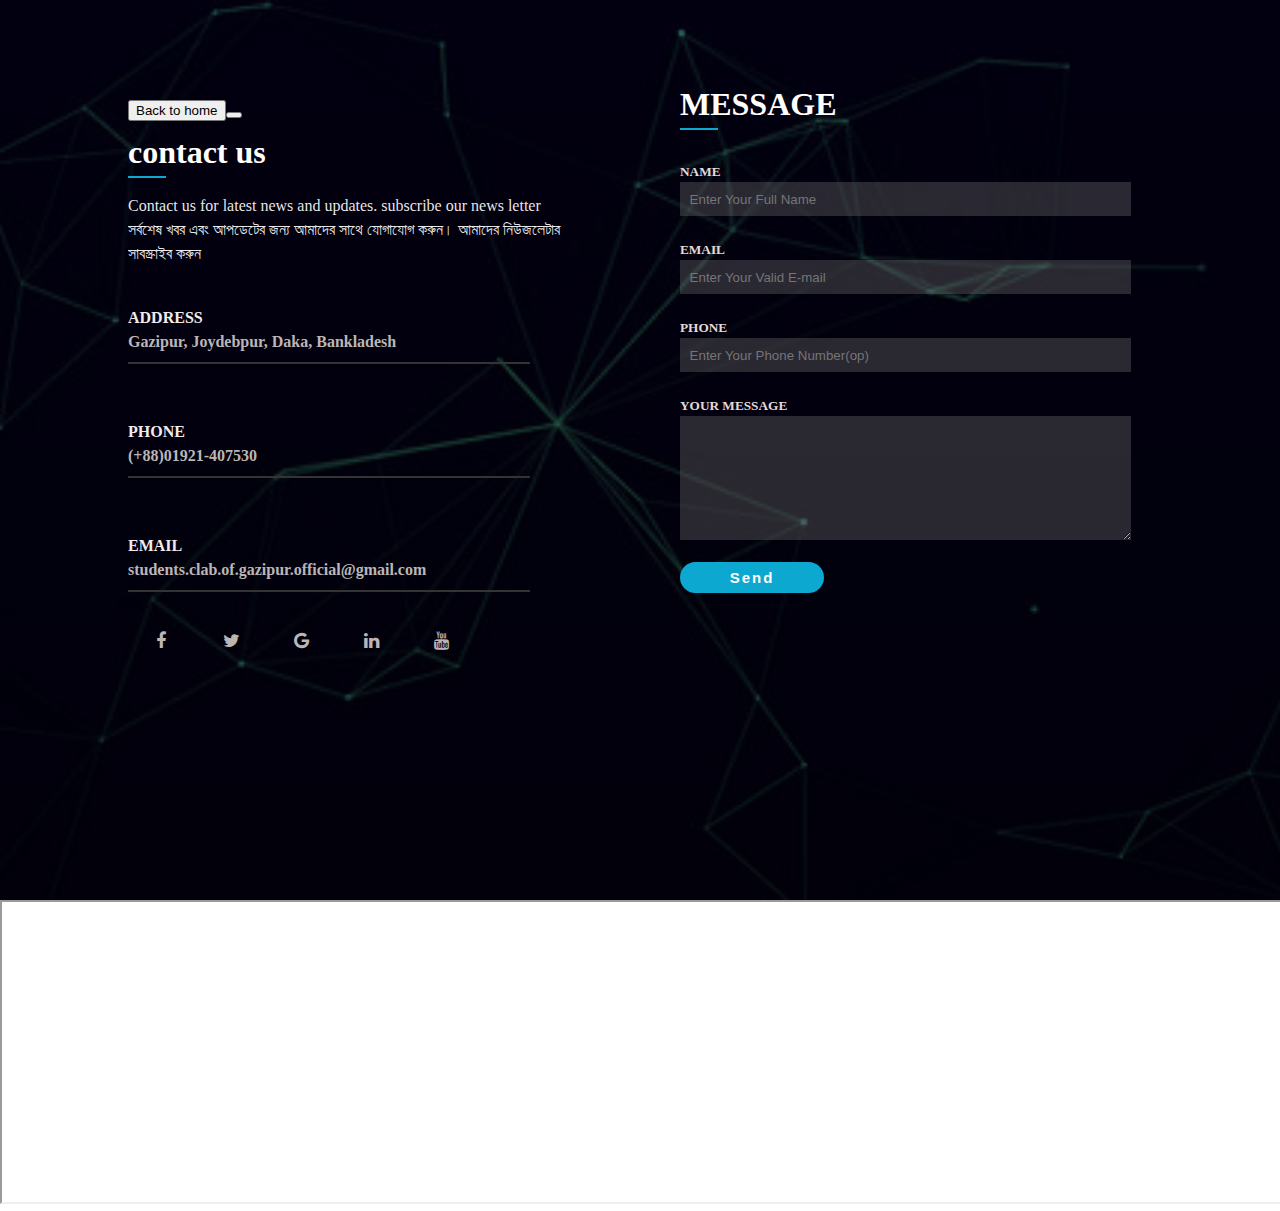
<file: contract.html>
<!DOCTYPE html>
<html lang="en">
<head>
  <meta charset="UTF-8">
  <meta name="viewport" content="width=device-width, initial-scale=1.0">
  <meta http-equiv="X-UA-Compatible" content="ie=edge">
  <!-- adding font awesome -->
  <link rel="stylesheet" href="https://cdnjs.cloudflare.com/ajax/libs/font-awesome/4.7.0/css/font-awesome.min.css">
  <!-- adding style css -->
  
  
  
  <!--style start-->
  
  
  
  <style>
  
     
.Form-left h4,[class~=Form-left] h1,body,form h5{padding-left:0;}[class~=Form-left] h1{color:#fff;}form h5,body,.Form-left h4,[class~=Form-left] h1{padding-bottom:0;}.Form-left h4,form h5,[class~=Form-left] h1,body{padding-right:0;}form h5,body,[class~=Form-left] h1,.Form-left h4{padding-top:0;}.Form-left h4,body,form h5,[class~=Form-left] h1{margin-left:0;}body,form h5,[class~=Form-left] h1,.Form-left h4{margin-bottom:0;}[class~=form-sections]{margin-top:5rem;}[class~=form-sections]{display:grid;}[class~=Form-left] h1,.Form-left h4,form h5,body{margin-right:0;}form h5,.Form-left h4,body,[class~=Form-left] h1{margin-top:0;}[class~=form-sections]{grid-gap:5rem;}[class~=form-sections]{grid-template-columns:repeat(2,1fr);}#fancy-form{background:linear-gradient(rgba(0,0,0,.4),rgba(0,0,0,.6)),url("images/particles.jpg");}form h5{color:#e4dada;}form input{padding-left:.6rem;}form input{padding-bottom:.6rem;}form input{padding-right:.6rem;}form input{padding-top:.6rem;}form input{width:27rem;}form input{border-left-width:medium;}form input{border-bottom-width:medium;}form input{border-right-width:medium;}#fancy-form [class~=container]{width:80%;}form input{border-top-width:medium;}form input{border-left-style:none;}[class~=line]{border-bottom-width:.020833333in;}[class~=line]{border-bottom-style:solid;}[class~=line]{border-bottom-color:#0ca8cf;}form input{border-bottom-style:none;}[class~=line]{border-image:none;}form input{border-right-style:none;}.Form-left h4{color:#f3ebeb;}[class~=Form-left] span{color:#bbb6b6;}[class~=Form-left] span{font-weight:bold;}#fancy-form{background-size:cover;}[class~=Form-left] hr{width:25rem;}[class~=line]{width:8%;}form input{border-top-style:none;}form input{border-left-color:currentColor;}[class~=line],[class~=Form-left] hr{margin-left:0;}form input{border-bottom-color:currentColor;}[class~=fa]{padding-left:.5pc;}form input{border-right-color:currentColor;}form input{border-top-color:currentColor;}form input{border-image:none;}form input{background-color:rgba(136,133,133,.3);}#fancy-form{background-position:center;}[class~=Form-left] hr{border-left-width:.010416667in;}body{line-height:1.5;}form input{color:white;}form input{outline:none;}[class~=fa]{padding-bottom:.5pc;}[class~=Form-left] hr{border-bottom-width:.010416667in;}[class~=fa]{padding-right:.5pc;}form textarea{padding-left:.6rem;}#fancy-form [class~=container]{margin-left:auto;}form textarea{padding-bottom:.6rem;}[class~=Form-left] hr{border-right-width:.010416667in;}[class~=Form-left] hr{border-top-width:.010416667in;}[class~=fa]{padding-top:.5pc;}form textarea{padding-right:.6rem;}body{box-sizing:border-box;}[class~=fa]{font-size:1.125pc;}[class~=Form-left] hr{border-left-style:solid;}form textarea{padding-top:.6rem;}body{color:rgba(248,248,248,.938);}form textarea{width:27rem;}[class~=Form-left] hr{border-bottom-style:solid;}form textarea{border-left-width:medium;}form textarea{border-bottom-width:medium;}[class~=fa]{width:50px;}#fancy-form [class~=container]{margin-bottom:auto;}form{padding-top:2rem;}[class~=Form-left] hr{border-right-style:solid;}form textarea{border-right-width:medium;}form textarea{border-top-width:medium;}form textarea{border-left-style:none;}[class~=Form-left] hr{border-top-style:solid;}form textarea{border-bottom-style:none;}form textarea{border-right-style:none;}[class~=Form-left] hr{border-left-color:#353434;}[class~=Form-left] hr{border-bottom-color:#353434;}form textarea{border-top-style:none;}[class~=Form-left] hr{border-right-color:#353434;}[class~=Form-left] hr{border-top-color:#353434;}[class~=fa],form button{text-align:center;}[class~=Form-left] hr{border-image:none;}form textarea{border-left-color:currentColor;}[class~=fa]{text-decoration:none;}[class~=Form-right] h1{color:#fff;}form textarea{border-bottom-color:currentColor;}form textarea{border-right-color:currentColor;}[class~=Form-right] h1{padding-left:0;}[class~=Form-right] h1{padding-bottom:0;}form textarea{border-top-color:currentColor;}form textarea{border-image:none;}[class~=fa]{color:#bbb6b6;}form textarea{background-color:rgba(136,133,133,.3);}[class~=Form-right] h1{padding-right:0;}form textarea{color:white;}[class~=Form-right] h1{padding-top:0;}[class~=Form-right] h1{margin-left:0;}form textarea,form button{outline:none;}[class~=Form-right] h1{margin-bottom:0;}form button{width:9rem;}[class~=Form-right] h1{margin-right:0;}[class~=Form-right] h1{margin-top:0;}form button{background:#0ca8cf;}#fancy-form [class~=container]{margin-right:auto;}form button{padding-left:.052083333in;}#fancy-form [class~=container]{margin-top:auto;}form button{padding-bottom:.052083333in;}form button{padding-right:.052083333in;}form button{padding-top:.052083333in;}#fancy-form{height:100vh;}form button{border-left-color:transparent;}form button{border-bottom-color:transparent;}form button{border-right-color:transparent;}form button{border-top-color:transparent;}form button{color:#fff;}form button{font-size:.9375pc;}form button{font-weight:bold;}form button{letter-spacing:.020833333in;}[class~=fa]:hover{color:#1087be;}form button{margin-top:.9rem;}form button{border-radius:.520833333in;}form button{cursor:pointer;}#fancy-form [class~=container]{overflow:hidden;}@media (max-width: 968px){[class~=fa]{padding-left:6pt;}[class~=fa]{padding-bottom:6pt;}#fancy-form{background:linear-gradient(rgba(0,0,0,.4),rgba(0,0,0,.9)),url("images/particles.jpg");}[class~=fa]{padding-right:6pt;}[class~=fa]{padding-top:6pt;}[class~=fa]{font-size:13.5pt;}[class~=fa]{width:22.5pt;}#fancy-form{background-size:cover;}#fancy-form{background-position:center;}[class~=fa]{text-align:center;}[class~=fa]{text-decoration:none;}[class~=fa]{color:#bbb6b6;}[class~=form-sections] [class~=Form-right]{margin-top:2rem;}#fancy-form{height:auto;}#fancy-form [class~=form-sections]{display:block;}#fancy-form,#fancy-form [class~=form-sections]{width:100%;}#fancy-form [class~=form-sections]{text-align:left;}[class~=form-sections] [class~=Form-right]{margin-bottom:2rem;}}
  
  
  
  
  
  
  
  </style>
  
  
  
  
  
   <!--style End-->
  
  
  
  
  
<title>Contract Us</title>
</head>
<body>



	
	
  
  <section id="fancy-form">
   <div class="container">
    <div class="form-sections">
      <!-- Form left -->
      <div class="Form-left">

    <h1><a href="index.html"><button>Back to home<button></a></h1>
		
		 <h1>contact us</h1>
        <div class="line"></div> <!--border-bottom line-->
        <p>Contact us for latest news and updates. subscribe our news letter <br>সর্বশেষ খবর এবং আপডেটের জন্য আমাদের সাথে যোগাযোগ করুন। আমাদের নিউজলেটার সাবস্ক্রাইব করুন</p><br>

        <!--first Heading -->
        <h4>ADDRESS</h4>
         <span>Gazipur, Joydebpur, Daka, Bankladesh</span>
         <hr><br><br>

         <!--second Heading -->
        <h4>PHONE</h4>
         <span>(+88)01921-407530</span>
         <hr><br><br>

       <!--third Heading -->
        <h4>EMAIL</h4>
         <span>students.clab.of.gazipur.official@gmail.com</span>
         <hr> <br>

         <!-- social media icons -->
          <a href="https://www.facebook.com/studentclubgazipurbd" class="fa fa-facebook"></a>
          <a href="#" class="fa fa-twitter"></a>
          <a href="#" class="fa fa-google"></a>
          <a href="#" class="fa fa-linkedin"></a>
          <a href="#" class="fa fa-youtube"></a>
      </div>

      <!-- form right -->
      <div class="Form-right" >
        <h1>MESSAGE</h1>
        <div class="line"></div>
        <!-- form -->
        <form method="POST" autocomplete="off" name="Contract-Message" >
          <h5>NAME</h5>
          <input type="text" name="Name" placeholder="Enter Your Full Name"><br><br>
          <h5>EMAIL</h5>
          <input type="email" name="E-mail" placeholder="Enter Your Valid E-mail"><br><br>
          <h5>PHONE</h5>
          <input type="number" name="Number" placeholder="Enter Your Phone Number(op)"><br><br>
          <h5>YOUR MESSAGE</h5>
          <textarea name="MESSAGE"   id="" cols="50" rows="7"></textarea><br>
          <button type="submit" name="submit" value="Send message">Send</button>
		 
        </form>
      </div>
    </div>
    </div>
  </section>
  
  
  <iframe src="https://www.google.com/maps/embed?pb=!1m18!1m12!1m3!1d29160.24228526575!2d90.40015703120181!3d23.994707613118436!2m3!1f0!2f0!3f0!3m2!1i1024!2i768!4f13.1!3m3!1m2!1s0x3755dafdd8aa72a1%3A0xe3a23793cb030fdb!2sGazipur!5e0!3m2!1sen!2sbd!4v1629884831677!5m2!1sen!2sbd" width="100%" height="300" style="border:1px solid blac;" allowfullscreen="" loading="lazy"></iframe>

  <!--From script start-->
  <script>
            const scriptURL = 'https://script.google.com/macros/s/AKfycby42A2NcYYfemzFmD9IjX0CVItc4m-rTaQ9r_cly5L5HEXdT6YBlpyt1RILgz3oMe7P/exec'
            const form = document.forms['Contract-Message']
          
            form.addEventListener('submit', e => {
              e.preventDefault()
              fetch(scriptURL, { method: 'POST', body: new FormData(form)})
                .then(response => alert("Thanks for Contacting us..! We Will Contact You Soon..."))
                .catch(error => console.error('Error!', error.message))
            })
          </script>
  <!--From script End-->

</body>
</html>
</file>
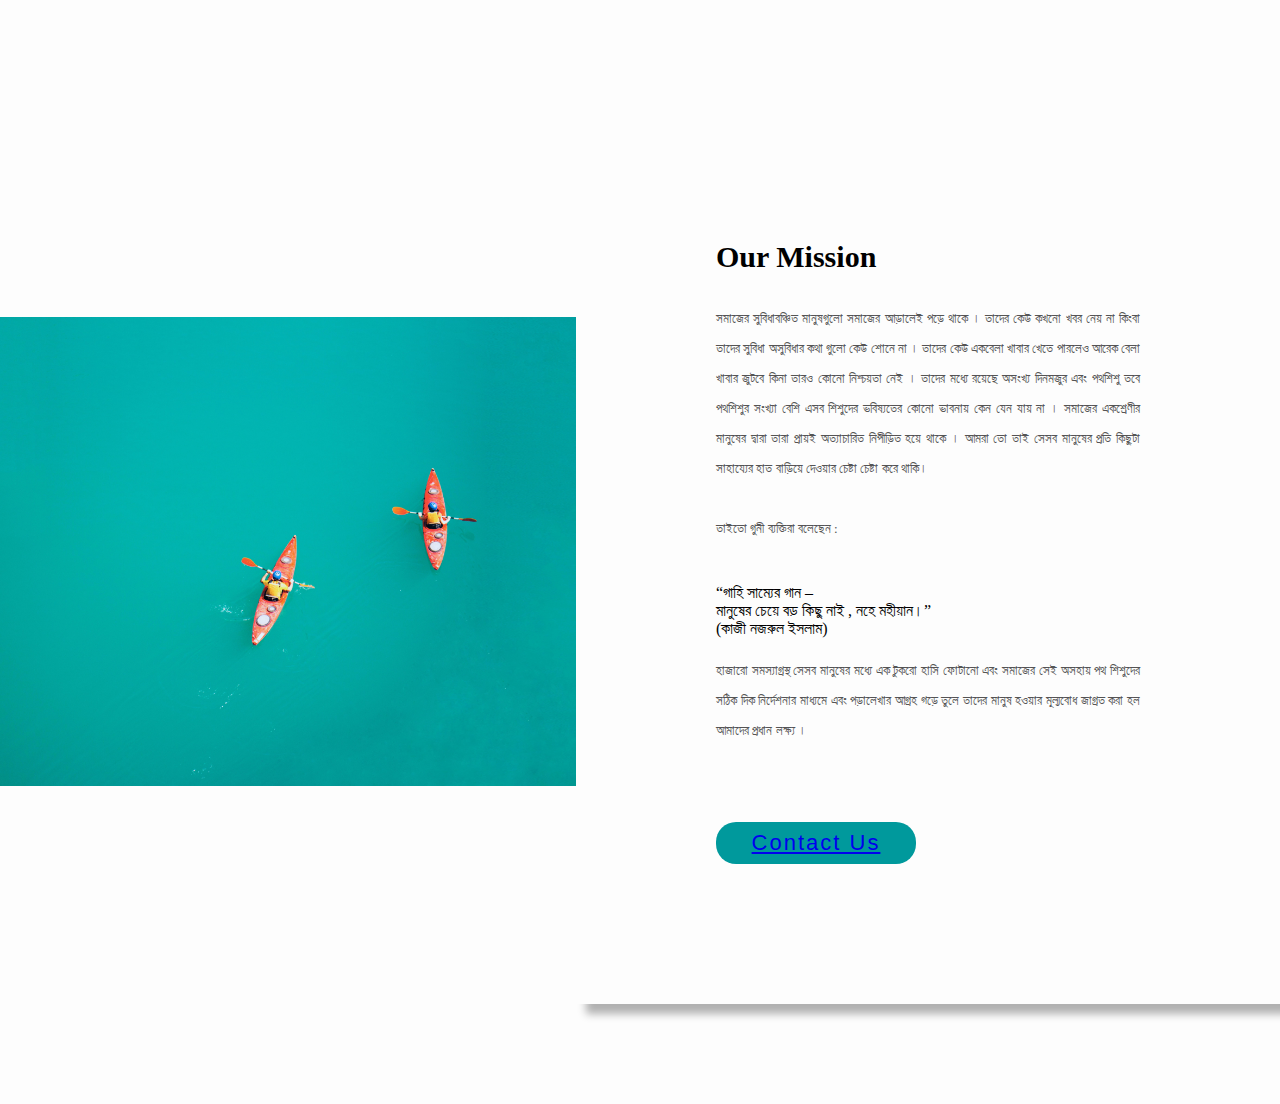
<file: Our mission.html>
<!DOCTYPE html>
<html lang="en">
<head>
    <meta charset="UTF-8">
    <meta name="viewport" content="width=device-width, initial-scale=1.0">
    <title>OUR Mission</title>
   
<style>

   *{
    margin: 0;
    padding: 0;
    box-sizing: border-box;
}
body{
    min-height: 100vh;
    display: flex;
    align-items: center;
    justify-content: center;
    background-color: #f1f1f1;
}
.about{
    background: url(images/image1.jpg) no-repeat left;
    background-size: 55%;
    background-color: #fdfdfd;
    overflow: hidden;
    padding: 100px 0;
}
.inner-section{
    width: 55%;
    float: right;
    background-color: #fdfdfd;
    padding: 140px;
    box-shadow: 10px 10px 8px rgba(0,0,0,0.3);
}
.inner-section h1{
    margin-bottom: 30px;
    font-size: 30px;
    font-weight: 900;
}
.text{
    font-size: 13px;
    color: #545454;
    line-height: 30px;
    text-align: justify;
    margin-bottom: 40px;
}
.skills button{
    font-size: 22px;
    text-align: center;
    letter-spacing: 2px;
    border: none;
    border-radius: 20px;
    padding: 8px;
    width: 200px;
    background-color: #00999c;
    color: white;
    cursor: pointer;
}
.skills button:hover{
    transition: 1s;
    background-color: #ecf5f5;
    color: #00999c;
}
@media screen and (max-width:1200px){
    .inner-section{
        padding: 80px;
    }
}
@media screen and (max-width:1000px){
    .about{
        background-size: 100%;
        padding: 100px 40px;
    }
    .inner-section{
        width: 100%;
    }
}

@media screen and (max-width:600px){
    .about{
        padding: 0;
    }
    .inner-section{
        padding: 60px;
    }
    .skills button{
        font-size: 19px;
        padding: 5px;
        width: 160px;
    }
}

</style>










</head>

<body>
    <div class="about">
        <div class="inner-section">
            <h1>Our Mission</h1>
            
			
			
			
			
			<p class="text">
			
			    সমাজের সুবিধাবঞ্চিত মানুষগুলো সমাজের আড়ালেই পড়ে থাকে । তাদের কেউ কখনো খবর নেয় না কিংবা তাদের সুবিধা অসুবিধার কথা গুলো কেউ শোনে না । তাদের কেউ একবেলা খাবার খেতে পারলেও আরেক বেলা খাবার জুটবে কিনা তারও কোনো নিশ্চয়তা নেই ।
                                           তাদের মধ্যে রয়েছে অসংখ্য দিনমজুর এবং পথশিশু তবে পথশিশুর সংখ্যা বেশি এসব শিশুদের ভবিষ্যতের কোনো ভাবনায় কেন  যেন যায় না । সমাজের একশ্রেণীর মানুষের দ্বারা তারা প্রায়ই অত্যাচারিত নিপীড়িত হয়ে থাকে । আমরা তো তাই সেসব মানুষের প্রতি কিছুটা সাহায্যের  হাত বাড়িয়ে দেওয়ার চেষ্টা
		                 চেষ্টা করে থাকি।<br><br>
						
						তাইতো গুনী ব্যক্তিরা বলেছেন :<br>
					   <blockquote>“গাহি সাম্যের গান –<br>
                                                                                            মানুষের চেয়ে বড় কিছু নাই , নহে মহীয়ান।”<br>
                                                                                                                                    (কাজী নজরুল ইসলাম) </blockquote><br>
				</p>		 
			
                <p class="text" > হাজারো সমস্যাগ্রস্থ সেসব মানুষের মধ্যে এক টুকরো হাসি ফোটানো এবং সমাজের সেই অসহায় পথ শিশুদের সঠিক দিক নির্দেশনার মাধ্যমে এবং পড়ালেখার আগ্রহ গড়ে তুলে তাদের মানুষ হওয়ার মূল্যবোধ জাগ্রত করা হল আমাদের প্রধান লক্ষ্য ।
			
			
			</p><br><br>
           




           

		   <div class="skills">
                <button> <a href="contract.html" >Contact Us </a></button>
            </div>
        </div>
    </div>
</body>
</html>
</file>
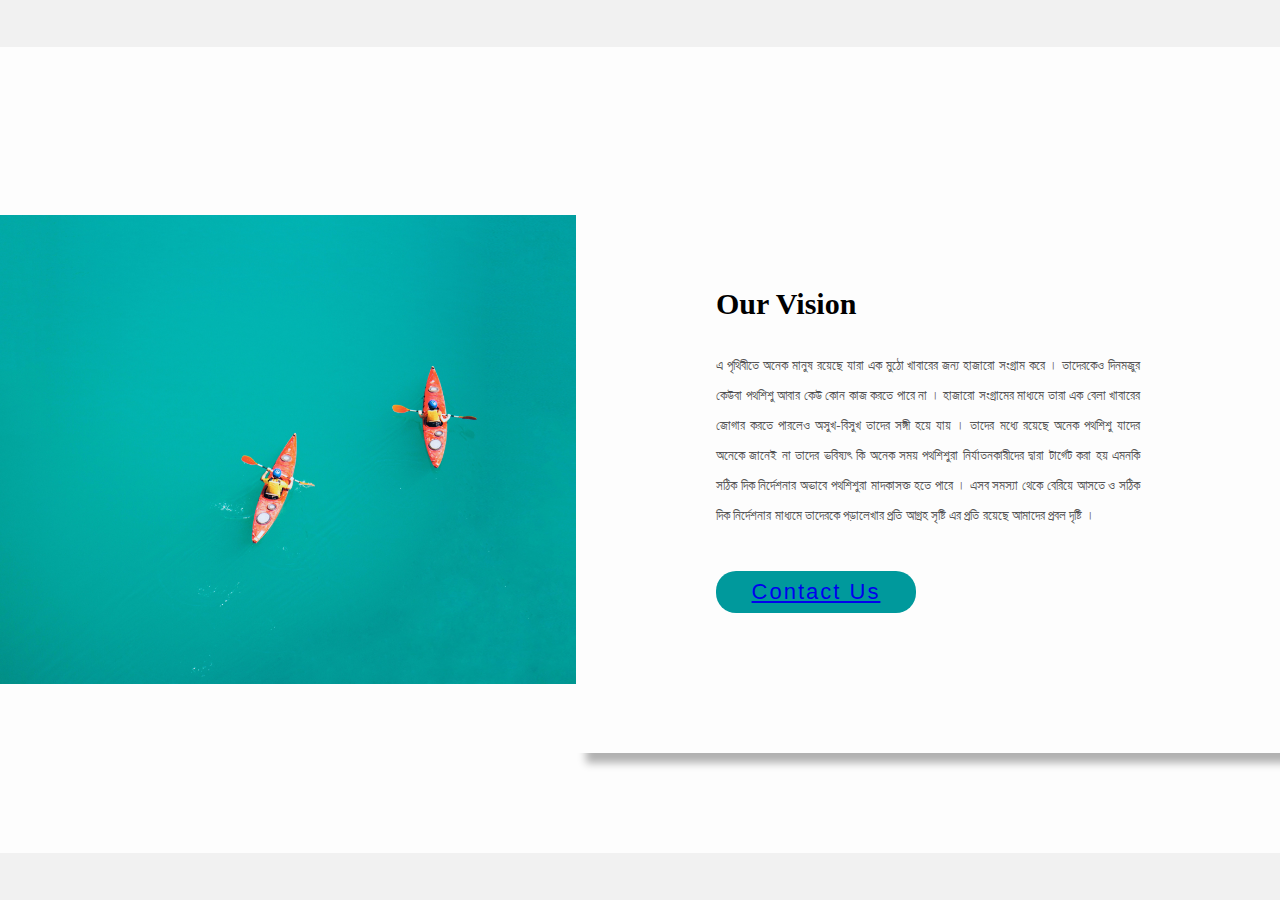
<file: Our vision.html>
<!DOCTYPE html>
<html lang="en">
<head>
    <meta charset="UTF-8">
    <meta name="viewport" content="width=device-width, initial-scale=1.0">
    <title>OUR Vision</title>
   
<style>

   *{
    margin: 0;
    padding: 0;
    box-sizing: border-box;
}
body{
    min-height: 100vh;
    display: flex;
    align-items: center;
    justify-content: center;
    background-color: #f1f1f1;
}
.about{
    background: url(images/image1.jpg) no-repeat left;
    background-size: 55%;
    background-color: #fdfdfd;
    overflow: hidden;
    padding: 100px 0;
}
.inner-section{
    width: 55%;
    float: right;
    background-color: #fdfdfd;
    padding: 140px;
    box-shadow: 10px 10px 8px rgba(0,0,0,0.3);
}
.inner-section h1{
    margin-bottom: 30px;
    font-size: 30px;
    font-weight: 900;
}
.text{
    font-size: 13px;
    color: #545454;
    line-height: 30px;
    text-align: justify;
    margin-bottom: 40px;
}
.skills button{
    font-size: 22px;
    text-align: center;
    letter-spacing: 2px;
    border: none;
    border-radius: 20px;
    padding: 8px;
    width: 200px;
    background-color: #00999c;
    color: white;
    cursor: pointer;
}
.skills button:hover{
    transition: 1s;
    background-color: #ecf5f5;
    color: #00999c;
}
@media screen and (max-width:1200px){
    .inner-section{
        padding: 80px;
    }
}
@media screen and (max-width:1000px){
    .about{
        background-size: 100%;
        padding: 100px 40px;
    }
    .inner-section{
        width: 100%;
    }
}

@media screen and (max-width:600px){
    .about{
        padding: 0;
    }
    .inner-section{
        padding: 60px;
    }
    .skills button{
        font-size: 19px;
        padding: 5px;
        width: 160px;
    }
}

</style>










</head>

<body>
    <div class="about">
        <div class="inner-section">
            <h1>Our Vision</h1>
            <p class="text">
                                                                                 এ পৃথিবীতে অনেক মানুষ রয়েছে যারা এক মুঠো খাবারের জন্য হাজারো সংগ্রাম করে । তাদেরকেও দিনমজুর কেউবা পথশিশু আবার কেউ কোন কাজ করতে পারে না ।
			                                         হাজারো সংগ্রামের মাধ্যমে তারা এক বেলা খাবারের জোগার করতে পারলেও  অসুখ-বিসুখ তাদের সঙ্গী হয়ে যায় । তাদের মধ্যে রয়েছে অনেক পথশিশু যাদের অনেকে জানেই না তাদের ভবিষ্যৎ কি
						  অনেক সময়  পথশিশুরা নির্যাতনকারীদের দ্বারা টার্গেট করা হয়  এমনকি সঠিক দিক নির্দেশনার অভাবে পথশিশুরা মাদকাসক্ত হতে পারে । এসব সমস্যা থেকে বেরিয়ে আসতে ও সঠিক দিক নির্দেশনার মাধ্যমে তাদেরকে পড়ালেখার প্রতি আগ্রহ সৃষ্টি  এর প্রতি রয়েছে আমাদের প্রবল দৃষ্টি 	।					 
					     
										
            </p>
            <div class="skills">
                <button> <a href="contract.html" >Contact Us </a></button>
            </div>
        </div>
    </div>
</body>
</html>
</file>
